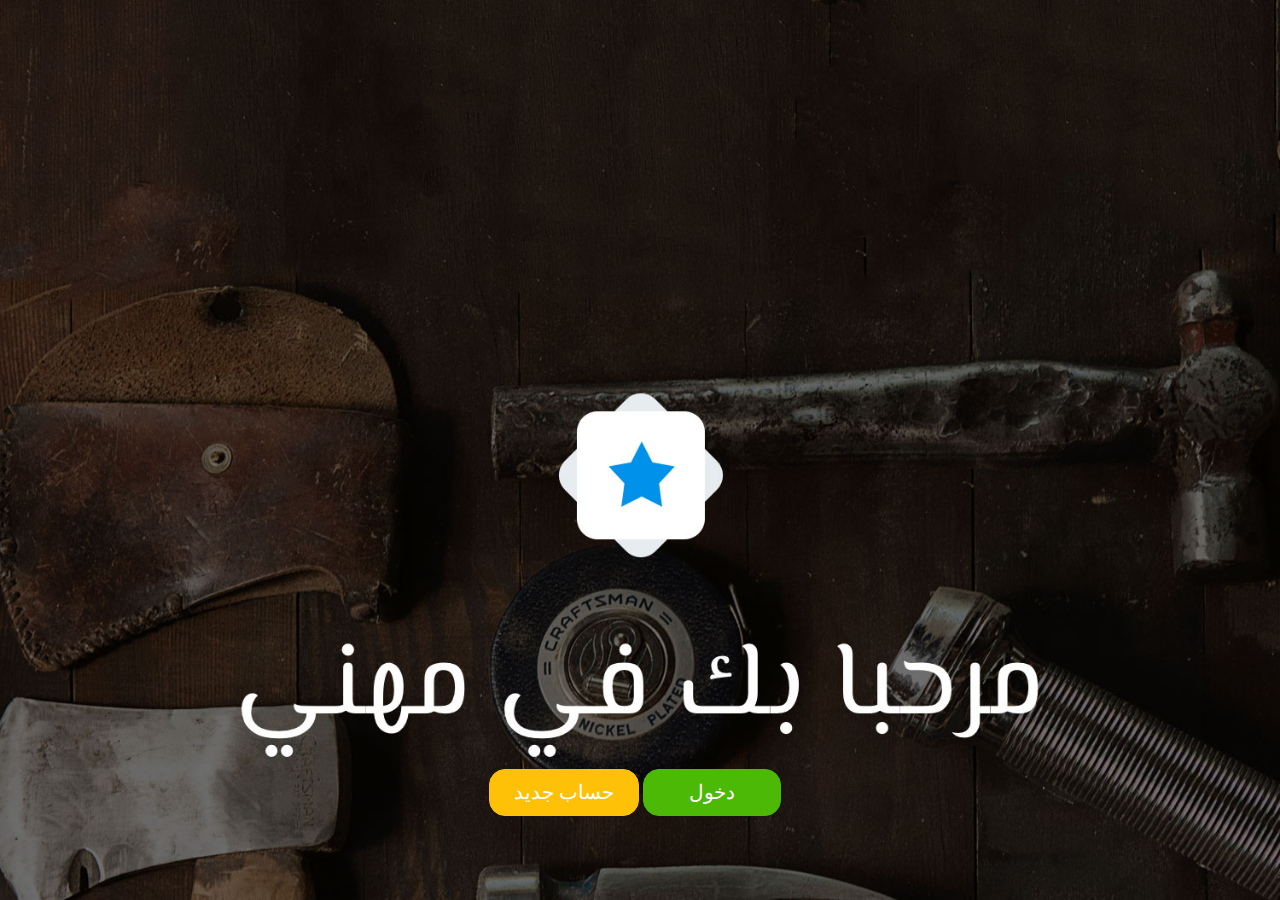
<file: index.html>
<!DOCTYPE html>
<html>
<head>
<meta name="viewport" content="width=device-width, initial-scale=1">
<meta charset="utf-8">

 <link rel="stylesheet" href="Assets/bootstrap/font-awesome-4.7.0/css/font-awesome.min.css">
	<title>Mehany</title>
	<link href="Assets/bootstrap/css/bootstrap.min.css" rel="stylesheet">
<link rel="stylesheet" type="text/css" href="Assets/style.css">
</head>
<body class="the-home">
<div class="buttons-container">
<a href="signup.html" class="custom-edits-for-button btn btn-info" role="button">حساب جديد</a>
<a href="login.html" class="custom-edits-for-button2 btn btn-info" role="button">دخول</a>

</div>


    <!-- jQuery (necessary for Bootstrap's JavaScript plugins) -->
    <script src="https://ajax.googleapis.com/ajax/libs/jquery/1.12.4/jquery.min.js"></script>
    <!-- Include all compiled plugins (below), or include individual files as needed -->
    <script src="Assets/bootstrap/js/bootstrap.min.js"></script>
</body>
</html>
</file>
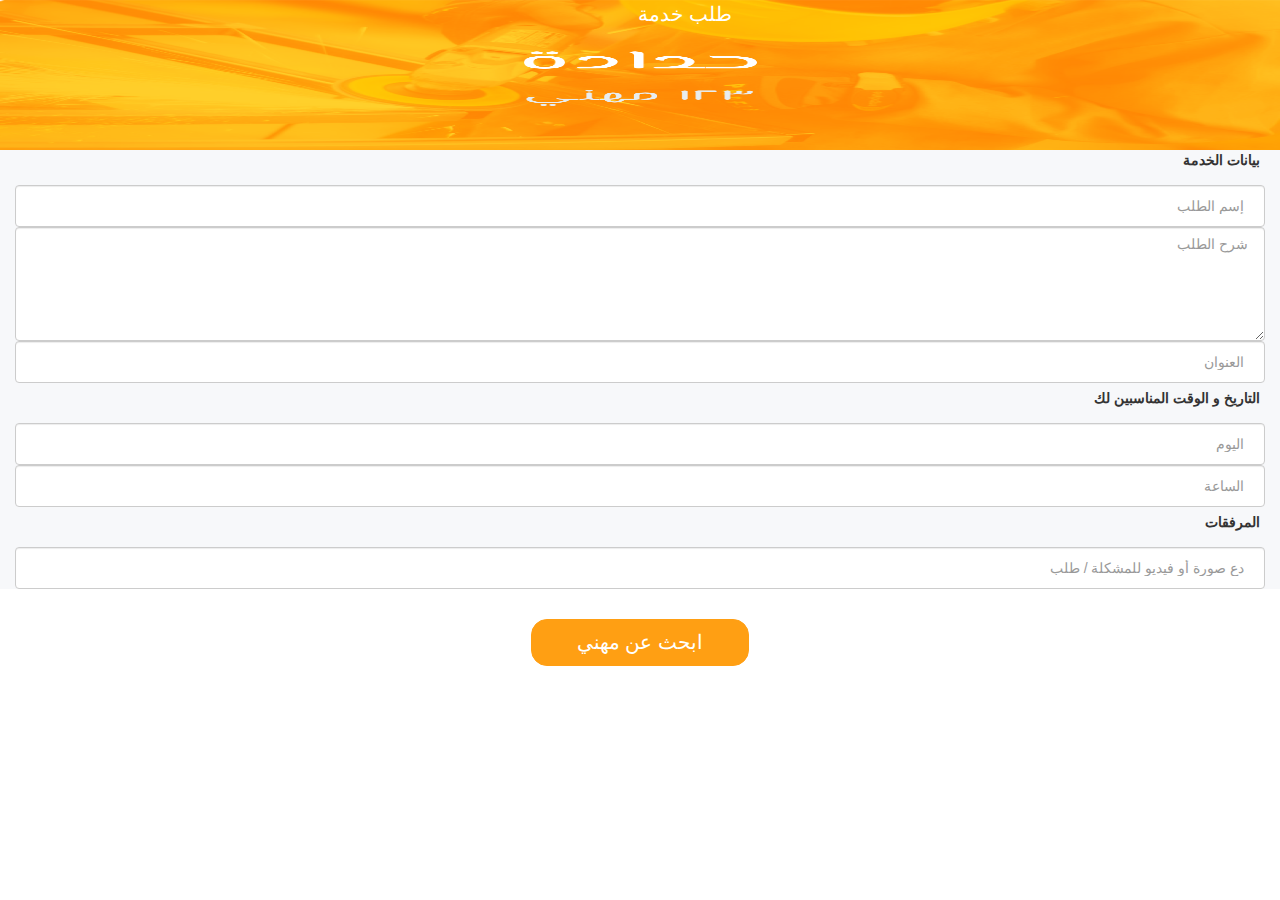
<file: hadad.html>
<!DOCTYPE html>
<html>
<head>
<meta name="viewport" content="width=device-width, initial-scale=1">
<meta charset="utf-8">

 <link rel="stylesheet" href="Assets/bootstrap/font-awesome-4.7.0/css/font-awesome.min.css">
	<title>Mehany</title>
	<link href="Assets/bootstrap/css/bootstrap.min.css" rel="stylesheet">
<link rel="stylesheet" type="text/css" href="Assets/style.css">
</head>
<body>
<div class="container-home">
	<div class="electricity">
	<div style="position: absolute;text-align: center;width: 100%; color: white; font-size: 20px;">
		<div class="row">
			<div class="col-xs-7">
			<p style="text-align: right;">طلب خدمة</p>
			</div>
		</div>
	</div>
		<a href=""><img width="100%" height="150em;" src="Assets/images/hadada.png"></a>
	</div>
</div>
<div class="forum2">
	<div class="row" style="background-color: #f7f8fa;">
		<div class="col-xs-12" style="margin-right: 0px;margin-left: 0px;">
			<div style="text-align: right;">
				<p style="padding: 5px; font-weight: 600;">بيانات الخدمة</p>
			</div>
		</div>
	</div>

	<div class="row" style="background-color: #f7f8fa;">
		<div class="col-xs-12" style="margin-right: 0px;margin-left: 0px;">
			<div style="text-align: right;">
	  <input style="text-align: right; padding: 20px;" type="text" class="form-control" id="usr" placeholder="&nbsp إسم الطلب">
			</div>
		</div>
	</div>

	<div class="row" style="background-color: #f7f8fa;">
		<div class="col-xs-12" style="margin-right: 0px;margin-left: 0px;">
			<div style="text-align: right;">
	<textarea style="text-align: right;" class="form-control" rows="5" id="comment" placeholder="شرح الطلب "></textarea>
			</div>
		</div>
	</div>
		<div class="row" style="background-color: #f7f8fa;">
		<div class="col-xs-12" style="margin-right: 0px;margin-left: 0px;">
			<div style="text-align: right;">
	  <input style="text-align: right; padding: 20px;" type="text" class="form-control" id="usr" placeholder="&nbspالعنوان">
			</div>
		</div>
	</div>
		<div class="row" style="background-color: #f7f8fa;">
		<div class="col-xs-12" style="margin-right: 0px;margin-left: 0px;">
			<div style="text-align: right;">
				<p style="padding: 5px; font-weight: 600;">التاريخ و الوقت المناسبين لك</p>
			</div>
		</div>
	</div>
	<div class="row" style="background-color: #f7f8fa;">
		<div class="col-xs-12" style="margin-right: 0px;margin-left: 0px;">
			<div style="text-align: right;">
	  <input style="text-align: right; padding: 20px;" type="text" class="form-control" id="usr" placeholder="&nbsp اليوم">
			</div>
		</div>
	</div>
		<div class="row" style="background-color: #f7f8fa;">
		<div class="col-xs-12" style="margin-right: 0px;margin-left: 0px;">
			<div style="text-align: right;">
	  <input style="text-align: right; padding: 20px;" type="text" class="form-control" id="usr" placeholder="&nbsp الساعة">
			</div>
		</div>
	</div>

			<div class="row" style="background-color: #f7f8fa;">
		<div class="col-xs-12" style="margin-right: 0px;margin-left: 0px;">
			<div style="text-align: right;">
				<p style="padding: 5px; font-weight: 600;">المرفقات</p>
			</div>
		</div>
	</div>

			<div class="row" style="background-color: #f7f8fa;">
		<div class="col-xs-12" style="margin-right: 0px;margin-left: 0px;">
			<div style="text-align: right;">
	  <input style="text-align: right; padding: 20px;" type="text" class="form-control" id="usr" placeholder="&nbsp دع صورة أو فيديو للمشكلة / طلب">
			</div>
		</div>
	</div>

	<div class="row">
		<div class="col-xs-12" style="text-align: center; margin-top: 30px; margin-bottom: 30px;">
			<a style="text-align: center; background-color: #ff9f13; border-color: #ff9f13;" href="rateservice.html" class="custom-edits-for-button2 btn btn-info" role="button">ابحث عن مهني</a>

		</div>
	</div>
</div>


    <!-- jQuery (necessary for Bootstrap's JavaScript plugins) -->
    <script src="https://ajax.googleapis.com/ajax/libs/jquery/1.12.4/jquery.min.js"></script>
    <!-- Include all compiled plugins (below), or include individual files as needed -->
    <script src="Assets/bootstrap/js/bootstrap.min.js"></script>
</body>
</html>
</file>
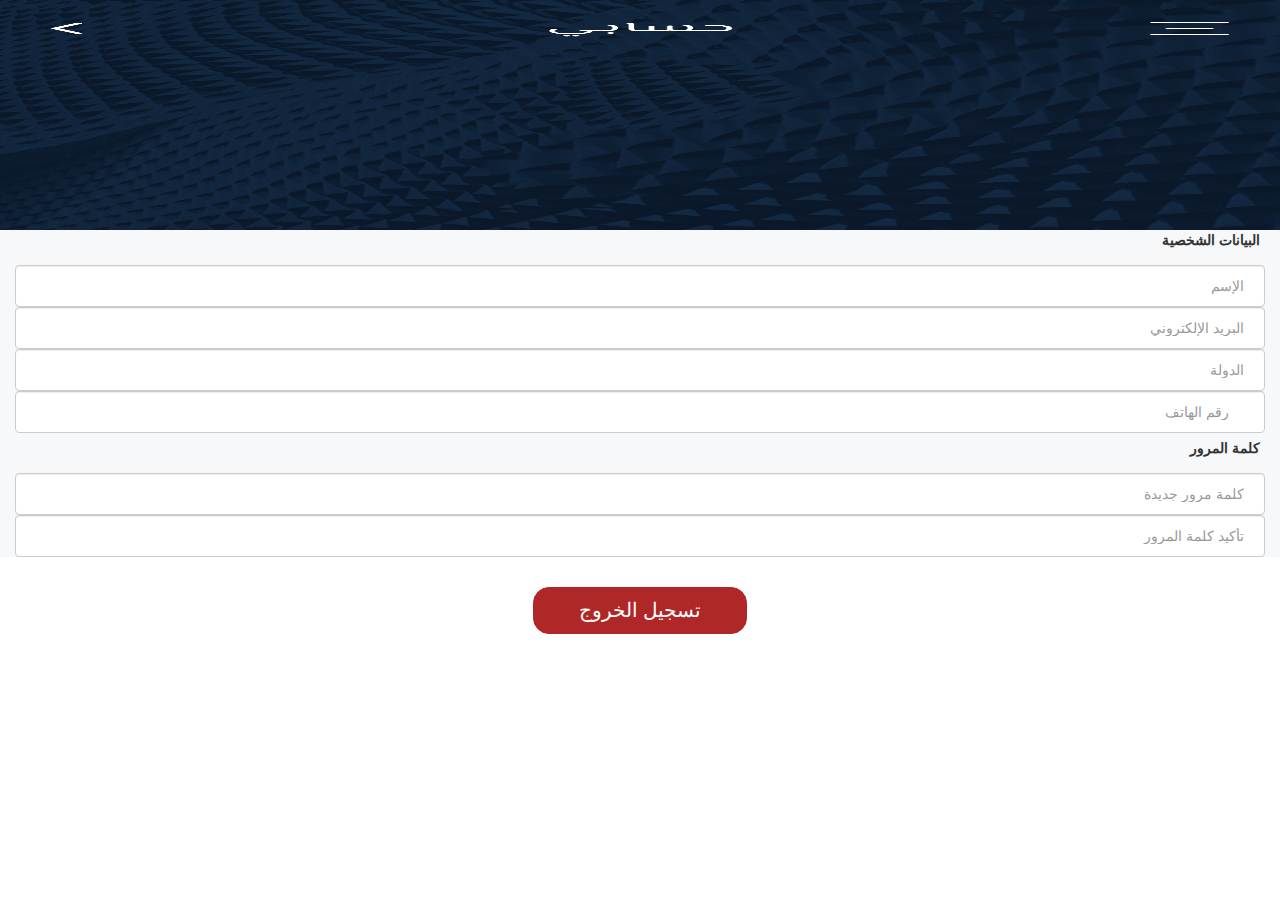
<file: hesaby.html>
<!DOCTYPE html>
<html>
<head>
<meta name="viewport" content="width=device-width, initial-scale=1">
<meta charset="utf-8">

 <link rel="stylesheet" href="Assets/bootstrap/font-awesome-4.7.0/css/font-awesome.min.css">
	<title>Mehany</title>
	<link href="Assets/bootstrap/css/bootstrap.min.css" rel="stylesheet">
<link rel="stylesheet" type="text/css" href="Assets/style.css">
</head>
<body>
<div class="container-home">
	<div class="electricity">
	<div style="position: absolute;text-align: center;width: 100%; color: white; font-size: 20px;">

	</div>
		<a href="home.html"><img width="100%" height="230em;" src="Assets/images/hesaby.png"></a>
	</div>
</div>

<div class="forum2">
	<div class="row" style="background-color: #f7f8fa;">
		<div class="col-xs-12" style="margin-right: 0px;margin-left: 0px;">
			<div style="text-align: right;">
				<p style="padding: 5px; font-weight: 600;">البيانات الشخصية</p>
			</div>
		</div>
	</div>

	<div class="row" style="background-color: #f7f8fa;">
		<div class="col-xs-12" style="margin-right: 0px;margin-left: 0px;">
			<div style="text-align: right;">
	  <input style="text-align: right; padding: 20px;" type="text" class="form-control" id="usr" placeholder="&nbsp الإسم">
			</div>
		</div>
	</div>

		<div class="row" style="background-color: #f7f8fa;">
		<div class="col-xs-12" style="margin-right: 0px;margin-left: 0px;">
			<div style="text-align: right;">
	  <input style="text-align: right; padding: 20px;" type="email" class="form-control" id="usr" placeholder="&nbspالبريد الإلكتروني">
			</div>
		</div>
	</div>
		<div class="row" style="background-color: #f7f8fa;">
		<div class="col-xs-12" style="margin-right: 0px;margin-left: 0px;">
			<div style="text-align: right;">
	  <input style="text-align: right; padding: 20px;" type="text" class="form-control" id="usr" placeholder="&nbsp الدولة">
			</div>
		</div>
	</div>
		<div class="row" style="background-color: #f7f8fa;">
		<div class="col-xs-12" style="margin-right: 0px;margin-left: 0px;">
			<div style="text-align: right;">
	  <input style="text-align: right; padding: 20px;" type="number" class="form-control" id="usr" placeholder="&nbsp رقم الهاتف">
			</div>
		</div>
	</div>



			<div class="row" style="background-color: #f7f8fa;">
		<div class="col-xs-12" style="margin-right: 0px;margin-left: 0px;">
			<div style="text-align: right;">
				<p style="padding: 5px; font-weight: 600;">كلمة المرور</p>
			</div>
		</div>
	</div>

	<div class="row" style="background-color: #f7f8fa;">
		<div class="col-xs-12" style="margin-right: 0px;margin-left: 0px;">
			<div style="text-align: right;">
	  <input style="text-align: right; padding: 20px;" type="password" class="form-control" id="usr" placeholder="&nbsp كلمة مرور جديدة">
			</div>
		</div>
	</div>
		<div class="row" style="background-color: #f7f8fa;">
		<div class="col-xs-12" style="margin-right: 0px;margin-left: 0px;">
			<div style="text-align: right;">
	  <input style="text-align: right; padding: 20px;" type="password" class="form-control" id="usr" placeholder="&nbsp تأكيد كلمة المرور">
			</div>
		</div>
	</div>

	<div class="row">
		<div class="col-xs-12" style="text-align: center; margin-top: 30px; margin-bottom: 30px;">
			<a style="text-align: center; background-color: #b02727; border-color: #b02727;" href="home.html" class="custom-edits-for-button2 btn btn-info" role="button">تسجيل الخروج</a>

		</div>
	</div>
</div>

    <!-- jQuery (necessary for Bootstrap's JavaScript plugins) -->
    <script src="https://ajax.googleapis.com/ajax/libs/jquery/1.12.4/jquery.min.js"></script>
    <!-- Include all compiled plugins (below), or include individual files as needed -->
    <script src="Assets/bootstrap/js/bootstrap.min.js"></script>
</body>
</html>
</file>
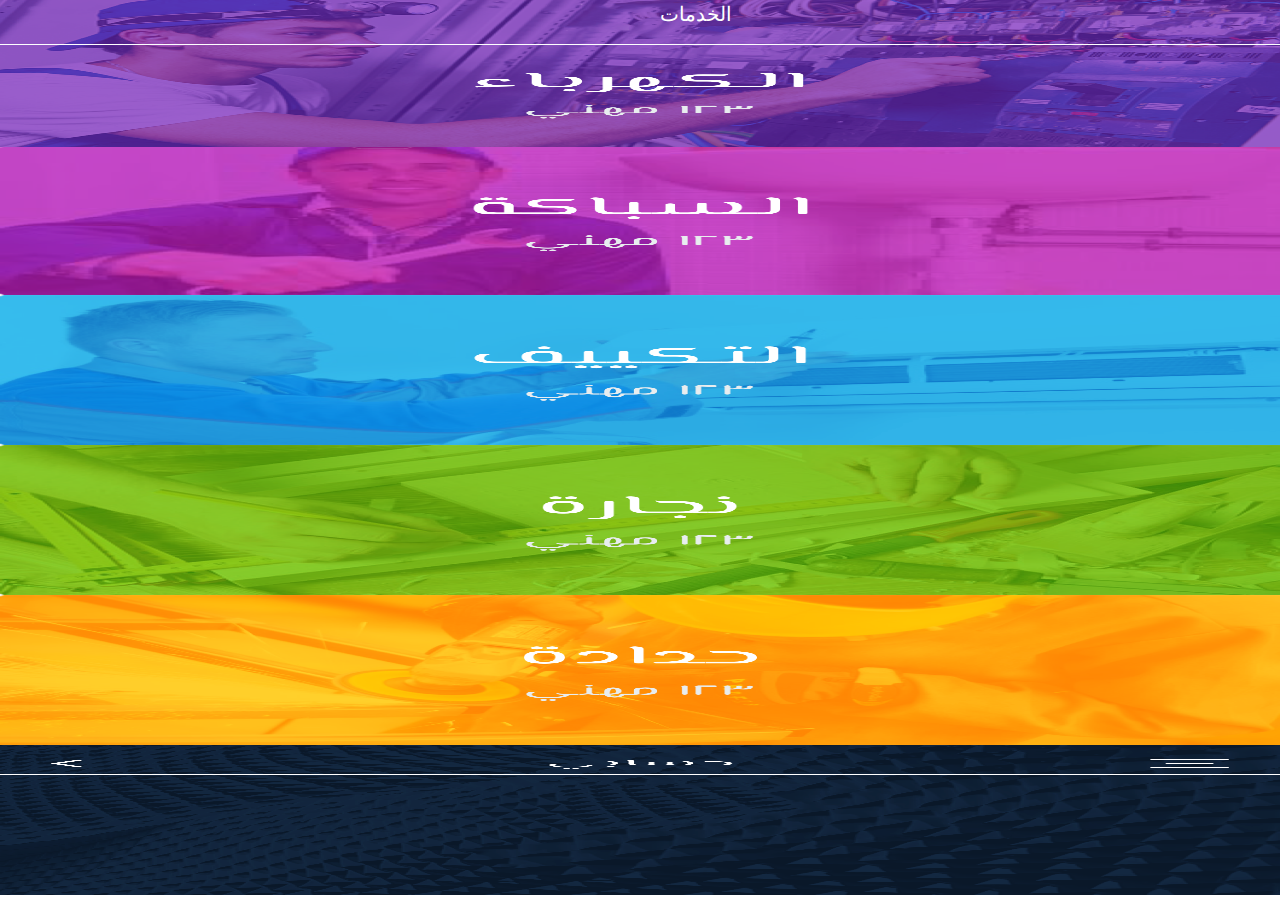
<file: home.html>
<!DOCTYPE html>
<html>
<head>
<meta name="viewport" content="width=device-width, initial-scale=1">
<meta charset="utf-8">

 <link rel="stylesheet" href="Assets/bootstrap/font-awesome-4.7.0/css/font-awesome.min.css">
	<title>Mehany | Home Page</title>
	<link href="Assets/bootstrap/css/bootstrap.min.css" rel="stylesheet">
<link rel="stylesheet" type="text/css" href="Assets/style.css">
</head>
<body>
<div class="container-home">
	<div class="electricity">
	<div style="position: absolute;text-align: center;width: 100%; color: white; font-size: 20px;">
		<div class="row">
			<div class="col-xs-7">
			<p style="text-align: right;">الخدمات</p>
			</div>
		</div>
	</div>
		<a href="kahraba.html"><img width="100%" height="150em;" src="Assets/images/kahraba.png"></a>
	</div>
	<div class="sebaka">
		<a href="sebaka.html"><img width="100%" height="150em;" src="Assets/images/sebaka.png"></a>
	</div>
	<div class="takef">
		<a href="takeef.html"><img width="100%" height="150em;" src="Assets/images/takeef.png"></a>
	</div>
	<div class="negara">
		<a href="negara.html"><img width="100%" height="150em;" src="Assets/images/negara.png"></a>
	</div>
	<div class="hadad">
		<a href="hadad.html"><img width="100%" height="150em;" src="Assets/images/hadada.png"></a>
	</div>
	<div class="home">
		<a href="hesaby.html"><img width="100%" height="150em;" src="Assets/images/hesaby.png"></a>
	</div>






</div>



    <!-- jQuery (necessary for Bootstrap's JavaScript plugins) -->
    <script src="https://ajax.googleapis.com/ajax/libs/jquery/1.12.4/jquery.min.js"></script>
    <!-- Include all compiled plugins (below), or include individual files as needed -->
    <script src="Assets/bootstrap/js/bootstrap.min.js"></script>
</body>
</html>
</file>
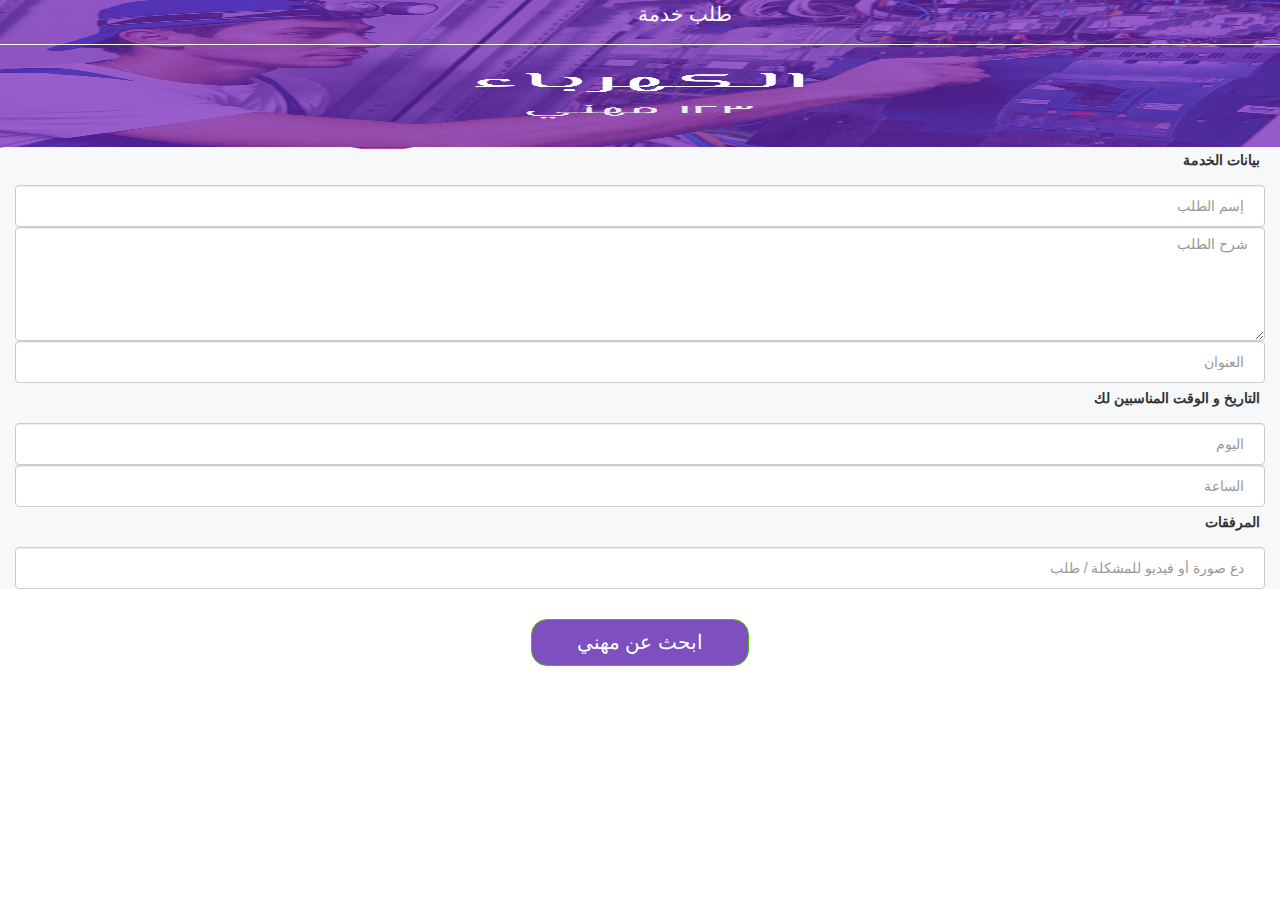
<file: kahraba.html>
<!DOCTYPE html>
<html>
<head>
<meta name="viewport" content="width=device-width, initial-scale=1">
<meta charset="utf-8">

 <link rel="stylesheet" href="Assets/bootstrap/font-awesome-4.7.0/css/font-awesome.min.css">
	<title>Mehany</title>
	<link href="Assets/bootstrap/css/bootstrap.min.css" rel="stylesheet">
<link rel="stylesheet" type="text/css" href="Assets/style.css">
</head>
<body>
<div class="container-home">
	<div class="electricity">
	<div style="position: absolute;text-align: center;width: 100%; color: white; font-size: 20px;">
		<div class="row">
			<div class="col-xs-7">
			<p style="text-align: right;">طلب خدمة</p>
			</div>
		</div>
	</div>
		<a href=""><img width="100%" height="150em;" src="Assets/images/kahraba.png"></a>
	</div>
</div>

<div class="forum2">
	<div class="row" style="background-color: #f7f8fa;">
		<div class="col-xs-12" style="margin-right: 0px;margin-left: 0px;">
			<div style="text-align: right;">
				<p style="padding: 5px; font-weight: 600;">بيانات الخدمة</p>
			</div>
		</div>
	</div>

	<div class="row" style="background-color: #f7f8fa;">
		<div class="col-xs-12" style="margin-right: 0px;margin-left: 0px;">
			<div style="text-align: right;">
	  <input style="text-align: right; padding: 20px;" type="text" class="form-control" id="usr" placeholder="&nbsp إسم الطلب">
			</div>
		</div>
	</div>

	<div class="row" style="background-color: #f7f8fa;">
		<div class="col-xs-12" style="margin-right: 0px;margin-left: 0px;">
			<div style="text-align: right;">
	<textarea style="text-align: right;" class="form-control" rows="5" id="comment" placeholder="شرح الطلب "></textarea>
			</div>
		</div>
	</div>
		<div class="row" style="background-color: #f7f8fa;">
		<div class="col-xs-12" style="margin-right: 0px;margin-left: 0px;">
			<div style="text-align: right;">
	  <input style="text-align: right; padding: 20px;" type="text" class="form-control" id="usr" placeholder="&nbspالعنوان">
			</div>
		</div>
	</div>
		<div class="row" style="background-color: #f7f8fa;">
		<div class="col-xs-12" style="margin-right: 0px;margin-left: 0px;">
			<div style="text-align: right;">
				<p style="padding: 5px; font-weight: 600;">التاريخ و الوقت المناسبين لك</p>
			</div>
		</div>
	</div>
	<div class="row" style="background-color: #f7f8fa;">
		<div class="col-xs-12" style="margin-right: 0px;margin-left: 0px;">
			<div style="text-align: right;">
	  <input style="text-align: right; padding: 20px;" type="text" class="form-control" id="usr" placeholder="&nbsp اليوم">
			</div>
		</div>
	</div>
		<div class="row" style="background-color: #f7f8fa;">
		<div class="col-xs-12" style="margin-right: 0px;margin-left: 0px;">
			<div style="text-align: right;">
	  <input style="text-align: right; padding: 20px;" type="text" class="form-control" id="usr" placeholder="&nbsp الساعة">
			</div>
		</div>
	</div>

			<div class="row" style="background-color: #f7f8fa;">
		<div class="col-xs-12" style="margin-right: 0px;margin-left: 0px;">
			<div style="text-align: right;">
				<p style="padding: 5px; font-weight: 600;">المرفقات</p>
			</div>
		</div>
	</div>

			<div class="row" style="background-color: #f7f8fa;">
		<div class="col-xs-12" style="margin-right: 0px;margin-left: 0px;">
			<div style="text-align: right;">
	  <input style="text-align: right; padding: 20px;" type="text" class="form-control" id="usr" placeholder="&nbsp دع صورة أو فيديو للمشكلة / طلب">
			</div>
		</div>
	</div>

	<div class="row">
		<div class="col-xs-12" style="text-align: center; margin-top: 30px; margin-bottom: 30px;">
			<a style="text-align: center; background-color: #7e4fbf;" href="rateservice.html" class="custom-edits-for-button2 btn btn-info" role="button">ابحث عن مهني</a>

		</div>
	</div>
</div>



    <!-- jQuery (necessary for Bootstrap's JavaScript plugins) -->
    <script src="https://ajax.googleapis.com/ajax/libs/jquery/1.12.4/jquery.min.js"></script>
    <!-- Include all compiled plugins (below), or include individual files as needed -->
    <script src="Assets/bootstrap/js/bootstrap.min.js"></script>
</body>
</html>
</file>
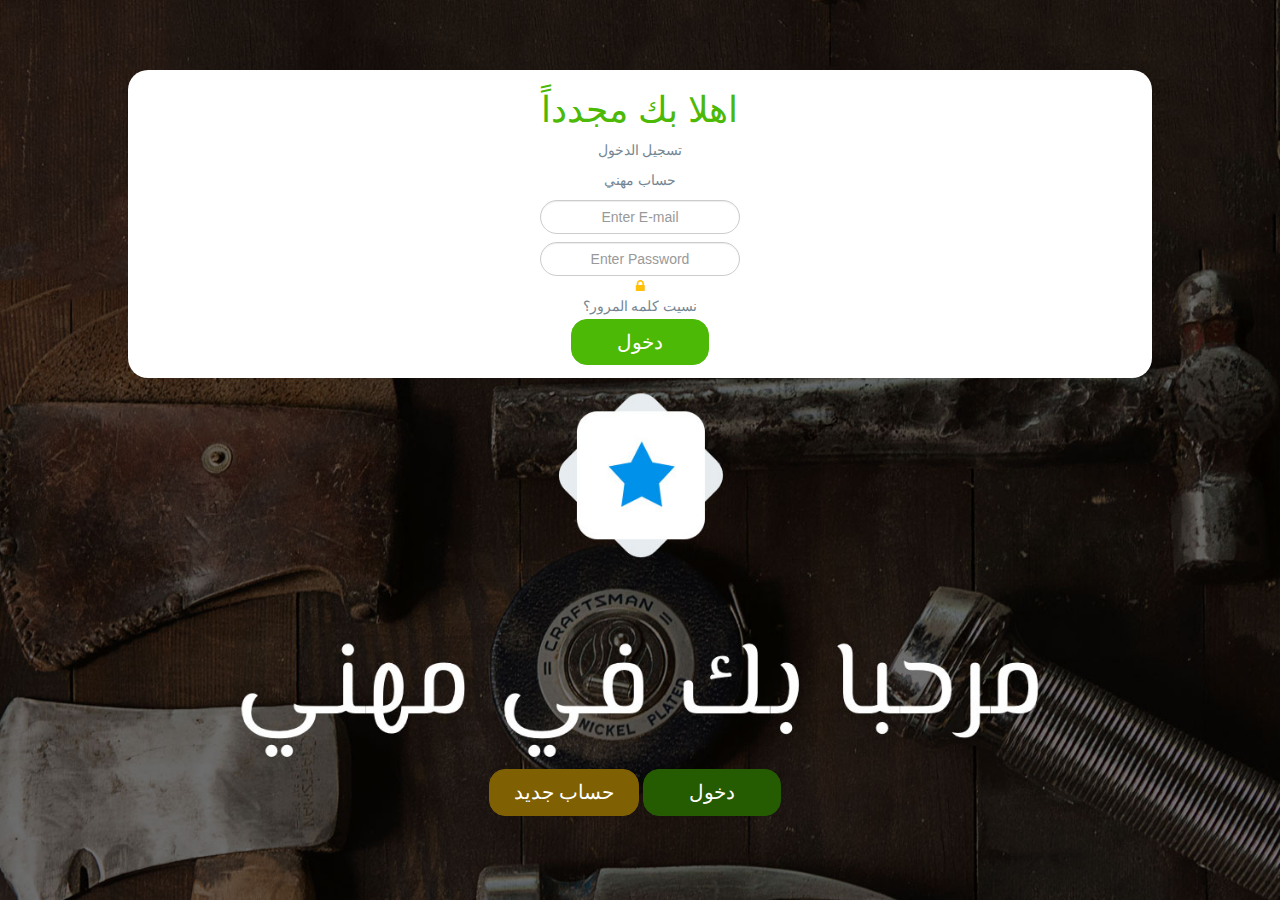
<file: login.html>
<!DOCTYPE html>
<html>
<head>
<meta name="viewport" content="width=device-width, initial-scale=1">
<meta charset="utf-8">

 <link rel="stylesheet" href="Assets/bootstrap/font-awesome-4.7.0/css/font-awesome.min.css">
	<title>Mehany | Login</title>
	<link href="Assets/bootstrap/css/bootstrap.min.css" rel="stylesheet">
	<link rel="stylesheet" type="text/css" href="Assets/bootstrap/bootstrap-toggle-master/css/bootstrap2-toggle.css">
<link rel="stylesheet" type="text/css" href="Assets/style.css">
</head>
<body class="the-home">
<div class="buttons-container">
<a style="background-color: #7f6003; border-color:#7f6003; " href="signup.html" class="custom-edits-for-button btn btn-info" role="button">حساب جديد</a>
<a style="background-color: #255c02; border-color:#255c02;" href="home.html" class="custom-edits-for-button2 btn btn-info" role="button">دخول</a>

</div>
<div class="login-popup">
	<div class="row">
		<div class="col-xs-12">
			<h1 class="text-in-popup">اهلا بك مجدداً</h1>
		</div>
	</div>
	<div class="row">
		<div class="col-xs-12">
			<p class="paragraph-under-popup">تسجيل الدخول</p>
		</div>
	</div>
	<div class="row">
		<div class="col-xs-12">
			<p class="paragraph-under-popup">حساب مهني</p>
		</div>
	</div>
		<div class="row" style="text-align: center;">
		<div class="col-xs-12" style="text-align: center;">
		<div style="text-align: center; margin: 0 auto; width: 200px;">
			<input style="border-radius: 20px; text-align: center;" type="text" class="form-control" placeholder="Enter E-mail">
			</div>
		</div>
	</div>
	<div class="row" style="text-align: center; margin-top: 8px;">
		<div class="col-xs-12" style="text-align: center;">
		<div style="text-align: center; margin: 0 auto; width: 200px;">
			<input style="border-radius: 20px; text-align: center;" type="password" class="form-control" placeholder="Enter Password">
			</div>
		</div>
	</div>
	<div class="row">
		<div class="col-xs-12">
				<i style="color:#ffc107;" class="fa fa-lock" aria-hidden="true"></i>

		</div>
	</div>
	<div class="row">
		<div class="col-xs-12">
		<a style="color: #758692; " href="#">نسيت كلمه المرور؟</a>
		</div>
	</div>
	<div class="row">
		<div class="col-xs-12">
			<a style="margin-top: 3px;" href="home.html" class="custom-edits-for-button2 btn btn-info" role="button">دخول</a>

		</div>
	</div>
</div>

    <!-- jQuery (necessary for Bootstrap's JavaScript plugins) -->
    <script src="https://ajax.googleapis.com/ajax/libs/jquery/1.12.4/jquery.min.js"></script>
    <!-- Include all compiled plugins (below), or include individual files as needed -->
    <script src="Assets/bootstrap/js/bootstrap.min.js"></script>
</body>
</html>
</file>
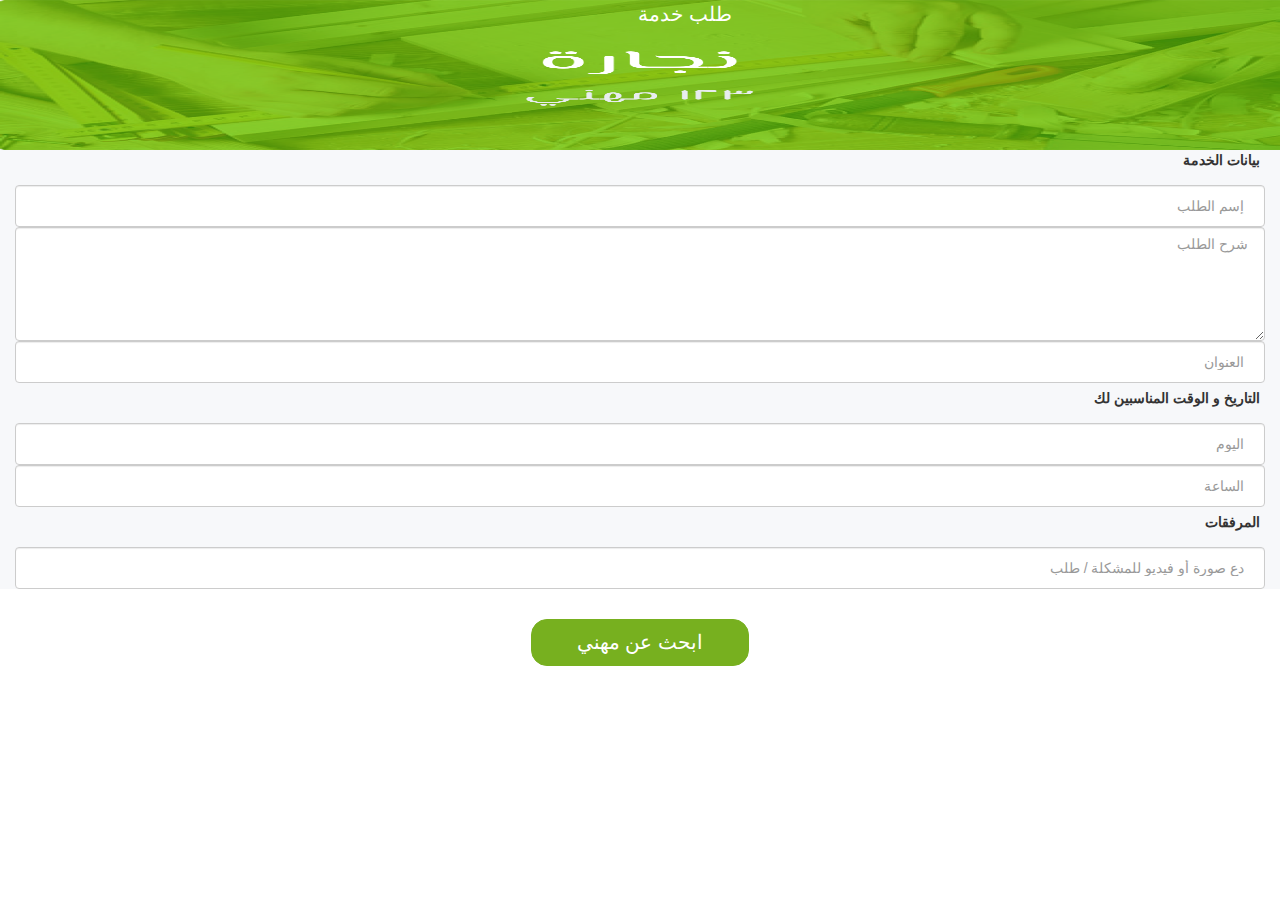
<file: negara.html>
<!DOCTYPE html>
<html>
<head>
<meta name="viewport" content="width=device-width, initial-scale=1">
<meta charset="utf-8">

 <link rel="stylesheet" href="Assets/bootstrap/font-awesome-4.7.0/css/font-awesome.min.css">
	<title>Mehany</title>
	<link href="Assets/bootstrap/css/bootstrap.min.css" rel="stylesheet">
<link rel="stylesheet" type="text/css" href="Assets/style.css">
</head>
<body>
<div class="container-home">
	<div class="electricity">
	<div style="position: absolute;text-align: center;width: 100%; color: white; font-size: 20px;">
		<div class="row">
			<div class="col-xs-7">
			<p style="text-align: right;">طلب خدمة</p>
			</div>
		</div>
	</div>
		<a href=""><img width="100%" height="150em;" src="Assets/images/negara.png"></a>
	</div>
</div>

<div class="forum2">
	<div class="row" style="background-color: #f7f8fa;">
		<div class="col-xs-12" style="margin-right: 0px;margin-left: 0px;">
			<div style="text-align: right;">
				<p style="padding: 5px; font-weight: 600;">بيانات الخدمة</p>
			</div>
		</div>
	</div>

	<div class="row" style="background-color: #f7f8fa;">
		<div class="col-xs-12" style="margin-right: 0px;margin-left: 0px;">
			<div style="text-align: right;">
	  <input style="text-align: right; padding: 20px;" type="text" class="form-control" id="usr" placeholder="&nbsp إسم الطلب">
			</div>
		</div>
	</div>

	<div class="row" style="background-color: #f7f8fa;">
		<div class="col-xs-12" style="margin-right: 0px;margin-left: 0px;">
			<div style="text-align: right;">
	<textarea style="text-align: right;" class="form-control" rows="5" id="comment" placeholder="شرح الطلب "></textarea>
			</div>
		</div>
	</div>
		<div class="row" style="background-color: #f7f8fa;">
		<div class="col-xs-12" style="margin-right: 0px;margin-left: 0px;">
			<div style="text-align: right;">
	  <input style="text-align: right; padding: 20px;" type="text" class="form-control" id="usr" placeholder="&nbspالعنوان">
			</div>
		</div>
	</div>
		<div class="row" style="background-color: #f7f8fa;">
		<div class="col-xs-12" style="margin-right: 0px;margin-left: 0px;">
			<div style="text-align: right;">
				<p style="padding: 5px; font-weight: 600;">التاريخ و الوقت المناسبين لك</p>
			</div>
		</div>
	</div>
	<div class="row" style="background-color: #f7f8fa;">
		<div class="col-xs-12" style="margin-right: 0px;margin-left: 0px;">
			<div style="text-align: right;">
	  <input style="text-align: right; padding: 20px;" type="text" class="form-control" id="usr" placeholder="&nbsp اليوم">
			</div>
		</div>
	</div>
		<div class="row" style="background-color: #f7f8fa;">
		<div class="col-xs-12" style="margin-right: 0px;margin-left: 0px;">
			<div style="text-align: right;">
	  <input style="text-align: right; padding: 20px;" type="text" class="form-control" id="usr" placeholder="&nbsp الساعة">
			</div>
		</div>
	</div>

			<div class="row" style="background-color: #f7f8fa;">
		<div class="col-xs-12" style="margin-right: 0px;margin-left: 0px;">
			<div style="text-align: right;">
				<p style="padding: 5px; font-weight: 600;">المرفقات</p>
			</div>
		</div>
	</div>

			<div class="row" style="background-color: #f7f8fa;">
		<div class="col-xs-12" style="margin-right: 0px;margin-left: 0px;">
			<div style="text-align: right;">
	  <input style="text-align: right; padding: 20px;" type="text" class="form-control" id="usr" placeholder="&nbsp دع صورة أو فيديو للمشكلة / طلب">
			</div>
		</div>
	</div>

	<div class="row">
		<div class="col-xs-12" style="text-align: center; margin-top: 30px; margin-bottom: 30px;">
			<a style="text-align: center; background-color: #77b01f; border-color: #77b01f;" href="rateservice.html" class="custom-edits-for-button2 btn btn-info" role="button">ابحث عن مهني</a>

		</div>
	</div>
</div>


    <!-- jQuery (necessary for Bootstrap's JavaScript plugins) -->
    <script src="https://ajax.googleapis.com/ajax/libs/jquery/1.12.4/jquery.min.js"></script>
    <!-- Include all compiled plugins (below), or include individual files as needed -->
    <script src="Assets/bootstrap/js/bootstrap.min.js"></script>
</body>
</html>
</file>
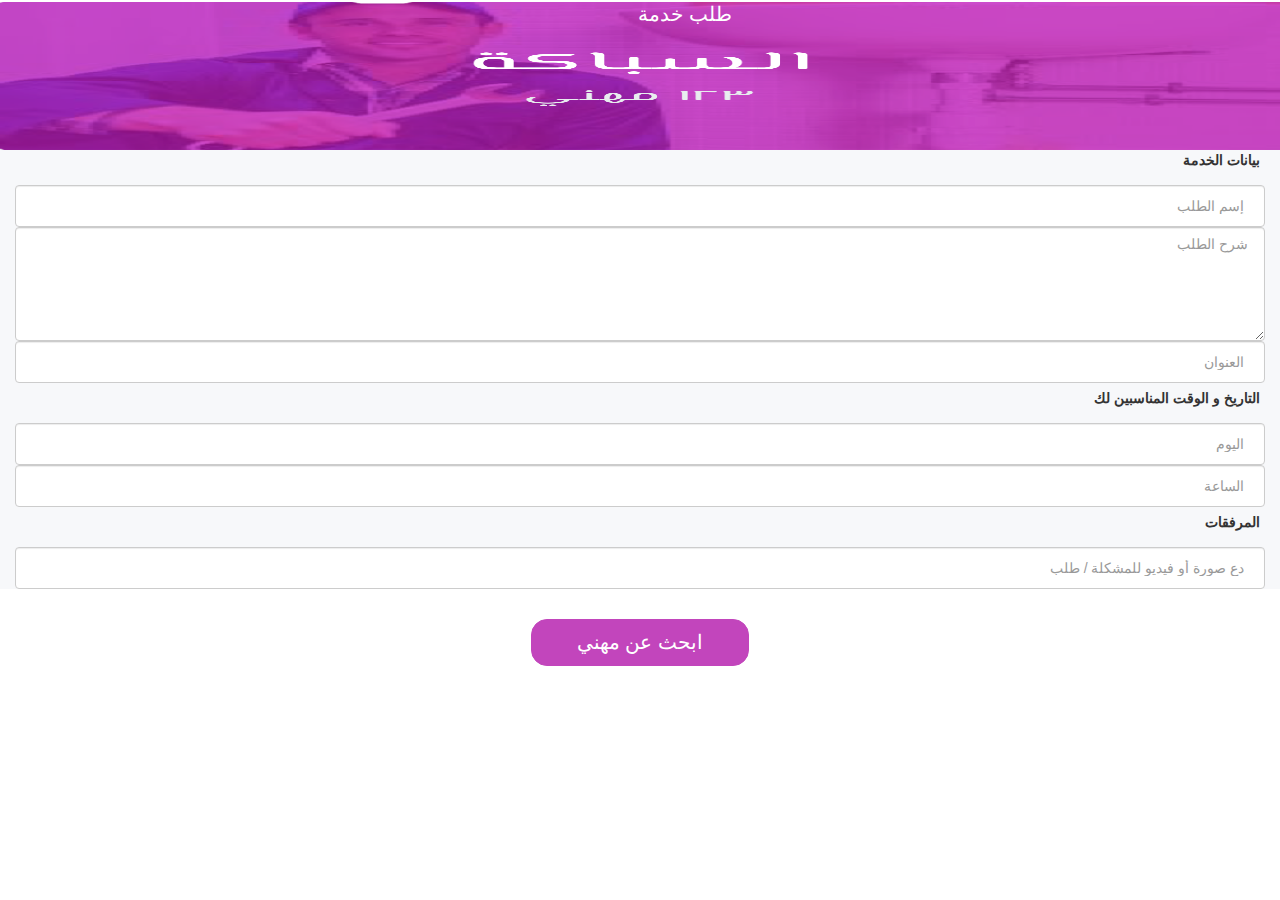
<file: sebaka.html>
<!DOCTYPE html>
<html>
<head>
<meta name="viewport" content="width=device-width, initial-scale=1">
<meta charset="utf-8">

 <link rel="stylesheet" href="Assets/bootstrap/font-awesome-4.7.0/css/font-awesome.min.css">
	<title>Mehany</title>
	<link href="Assets/bootstrap/css/bootstrap.min.css" rel="stylesheet">
<link rel="stylesheet" type="text/css" href="Assets/style.css">
</head>
<body>
<div class="container-home">
	<div class="electricity">
	<div style="position: absolute;text-align: center;width: 100%; color: white; font-size: 20px;">
		<div class="row">
			<div class="col-xs-7">
			<p style="text-align: right;">طلب خدمة</p>
			</div>
		</div>
	</div>
		<a href=""><img width="100%" height="150em;" src="Assets/images/sebaka.png"></a>
	</div>
</div>

<div class="forum2">
	<div class="row" style="background-color: #f7f8fa;">
		<div class="col-xs-12" style="margin-right: 0px;margin-left: 0px;">
			<div style="text-align: right;">
				<p style="padding: 5px; font-weight: 600;">بيانات الخدمة</p>
			</div>
		</div>
	</div>

	<div class="row" style="background-color: #f7f8fa;">
		<div class="col-xs-12" style="margin-right: 0px;margin-left: 0px;">
			<div style="text-align: right;">
	  <input style="text-align: right; padding: 20px;" type="text" class="form-control" id="usr" placeholder="&nbsp إسم الطلب">
			</div>
		</div>
	</div>

	<div class="row" style="background-color: #f7f8fa;">
		<div class="col-xs-12" style="margin-right: 0px;margin-left: 0px;">
			<div style="text-align: right;">
	<textarea style="text-align: right;" class="form-control" rows="5" id="comment" placeholder="شرح الطلب "></textarea>
			</div>
		</div>
	</div>
		<div class="row" style="background-color: #f7f8fa;">
		<div class="col-xs-12" style="margin-right: 0px;margin-left: 0px;">
			<div style="text-align: right;">
	  <input style="text-align: right; padding: 20px;" type="text" class="form-control" id="usr" placeholder="&nbspالعنوان">
			</div>
		</div>
	</div>
		<div class="row" style="background-color: #f7f8fa;">
		<div class="col-xs-12" style="margin-right: 0px;margin-left: 0px;">
			<div style="text-align: right;">
				<p style="padding: 5px; font-weight: 600;">التاريخ و الوقت المناسبين لك</p>
			</div>
		</div>
	</div>
	<div class="row" style="background-color: #f7f8fa;">
		<div class="col-xs-12" style="margin-right: 0px;margin-left: 0px;">
			<div style="text-align: right;">
	  <input style="text-align: right; padding: 20px;" type="text" class="form-control" id="usr" placeholder="&nbsp اليوم">
			</div>
		</div>
	</div>
		<div class="row" style="background-color: #f7f8fa;">
		<div class="col-xs-12" style="margin-right: 0px;margin-left: 0px;">
			<div style="text-align: right;">
	  <input style="text-align: right; padding: 20px;" type="text" class="form-control" id="usr" placeholder="&nbsp الساعة">
			</div>
		</div>
	</div>

			<div class="row" style="background-color: #f7f8fa;">
		<div class="col-xs-12" style="margin-right: 0px;margin-left: 0px;">
			<div style="text-align: right;">
				<p style="padding: 5px; font-weight: 600;">المرفقات</p>
			</div>
		</div>
	</div>

			<div class="row" style="background-color: #f7f8fa;">
		<div class="col-xs-12" style="margin-right: 0px;margin-left: 0px;">
			<div style="text-align: right;">
	  <input style="text-align: right; padding: 20px;" type="text" class="form-control" id="usr" placeholder="&nbsp دع صورة أو فيديو للمشكلة / طلب">
			</div>
		</div>
	</div>

	<div class="row">
		<div class="col-xs-12" style="text-align: center; margin-top: 30px; margin-bottom: 30px;">
			<a style="text-align: center; background-color: #c245bc; border-color: #c245bc;" href="rateservice.html" class="custom-edits-for-button2 btn btn-info" role="button">ابحث عن مهني</a>

		</div>
	</div>
</div>

    <!-- jQuery (necessary for Bootstrap's JavaScript plugins) -->
    <script src="https://ajax.googleapis.com/ajax/libs/jquery/1.12.4/jquery.min.js"></script>
    <!-- Include all compiled plugins (below), or include individual files as needed -->
    <script src="Assets/bootstrap/js/bootstrap.min.js"></script>
</body>
</html>
</file>
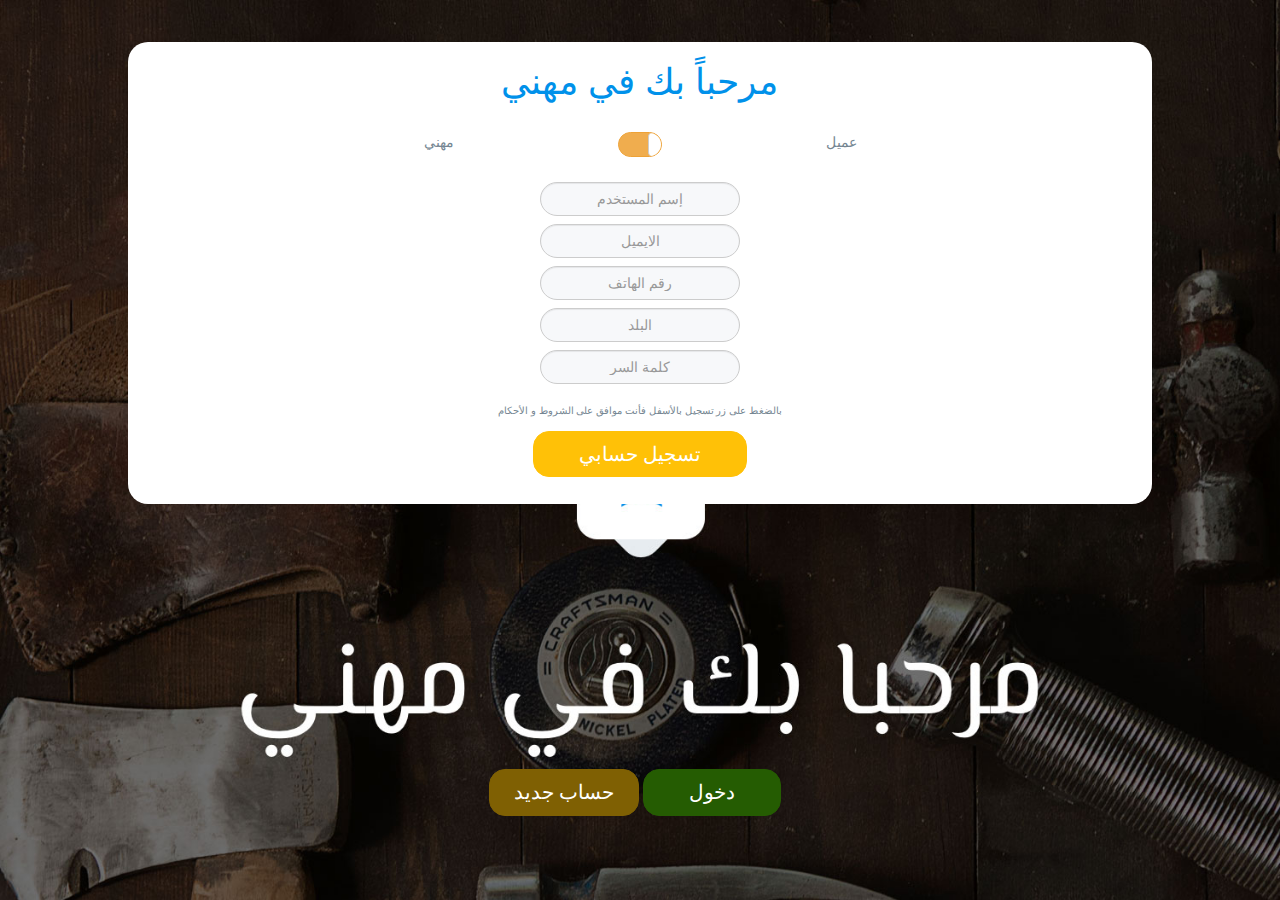
<file: signup.html>
<!DOCTYPE html>
<html>
<head>
<meta name="viewport" content="width=device-width, initial-scale=1">
<meta charset="utf-8">

 <link rel="stylesheet" href="Assets/bootstrap/font-awesome-4.7.0/css/font-awesome.min.css">
	<title>Mehany | Login</title>
	<script type="text/javascript" src="Assets/jquery-3.2.1.min.js"></script>
	<link href="Assets/bootstrap/css/bootstrap.min.css" rel="stylesheet">
	<script type="text/javascript" src="Assets/bootstrap/js/bootstrap.min.js"></script>

		<link rel="stylesheet" type="text/css" href="Assets/bootstrap/bootstrap-toggle-master/css/bootstrap2-toggle.min.css">
<script src="Assets/bootstrap/bootstrap-toggle-master/js/bootstrap2-toggle.min.js"></script>


<link rel="stylesheet" type="text/css" href="Assets/style.css">
</head>
<body class="the-home">
<div class="buttons-container">
<a style="background-color: #7f6003; border-color:#7f6003; " href="#" class="custom-edits-for-button btn btn-info" role="button">حساب جديد</a>
<a style="background-color: #255c02; border-color:#255c02;" href="login.html" class="custom-edits-for-button2 btn btn-info" role="button">دخول</a>

</div>
<div class="login-popup2">
	<div class="row">
		<div class="col-xs-12">
			<h1 class="text-in-popup2">مرحباً بك في مهني</h1>
		</div>
	</div>
	<div class="row" style="margin-top: 20px;">
		<div class="col-xs-4">
			<p style="text-align: right;" class="paragraph-under-popup">مهني</p>
		</div>
		<div class="col-xs-4">
<input  type="checkbox" checked data-toggle="toggle" data-onstyle="warning" data-offstyle="info">		</div>
		<div class="col-xs-4">
			<p style="text-align: left;" class="paragraph-under-popup">عميل</p>
		</div>
	</div>
	
		<div class="row" style="text-align: center; margin-top: 20px;">
		<div class="col-xs-12" style="text-align: center;">
		<div style="text-align: center; margin: 0 auto; width: 200px;">
			<input style="border-radius: 20px; text-align: center; background-color: #f7f8fa;" type="text" class="form-control" placeholder="إسم المستخدم">
			</div>
		</div>
	</div>
	<div class="row" style="text-align: center; margin-top: 8px;">
		<div class="col-xs-12" style="text-align: center;">
		<div style="text-align: center; margin: 0 auto; width: 200px;">
			<input style="border-radius: 20px; text-align: center; background-color: #f7f8fa;" type="text" class="form-control" placeholder="الايميل">
			</div>
		</div>
	</div>

	<div class="row" style="text-align: center; margin-top: 8px;">
		<div class="col-xs-12" style="text-align: center;">
		<div style="text-align: center; margin: 0 auto; width: 200px;">
			<input style="border-radius: 20px; text-align: center; background-color: #f7f8fa;" type="password" class="form-control" placeholder="رقم الهاتف">
			</div>
		</div>
	</div>
		<div class="row" style="text-align: center; margin-top: 8px;">
		<div class="col-xs-12" style="text-align: center;">
		<div style="text-align: center; margin: 0 auto; width: 200px;">
			<input style="border-radius: 20px; text-align: center; background-color: #f7f8fa;" type="text" class="form-control" placeholder="البلد">
			</div>
		</div>
	</div>
			<div class="row" style="text-align: center; margin-top: 8px;">
		<div class="col-xs-12" style="text-align: center;">
		<div style="text-align: center; margin: 0 auto; width: 200px;">
			<input style="border-radius: 20px; text-align: center; background-color: #f7f8fa;" type="password" class="form-control" placeholder="كلمة السر">
			</div>
		</div>
	</div>

	<div class="row" style="margin-top: 20px;">
		<div class="col-xs-12" style="text-align: center;">
			<p style="text-align: center; color: #758692; font-size: 10px;">بالضغط على زر تسجيل بالأسفل فأنت موافق على الشروط و الأحكام </p>
		</div>
	</div>
	<div class="row">
		<div class="col-xs-12">
			<a style="margin-top: 3px; background-color:#ffc107; border-color: #ffc107; " href="home.html" class="custom-edits-for-button2 btn btn-info" role="button">تسجيل حسابي</a>

		</div>
	</div>
</div>

    <!-- jQuery (necessary for Bootstrap's JavaScript plugins) -->
    <script src="https://ajax.googleapis.com/ajax/libs/jquery/1.12.4/jquery.min.js"></script>
    <!-- Include all compiled plugins (below), or include individual files as needed -->
    <script src="Assets/bootstrap/js/bootstrap.min.js"></script>
</body>
</html>
</file>
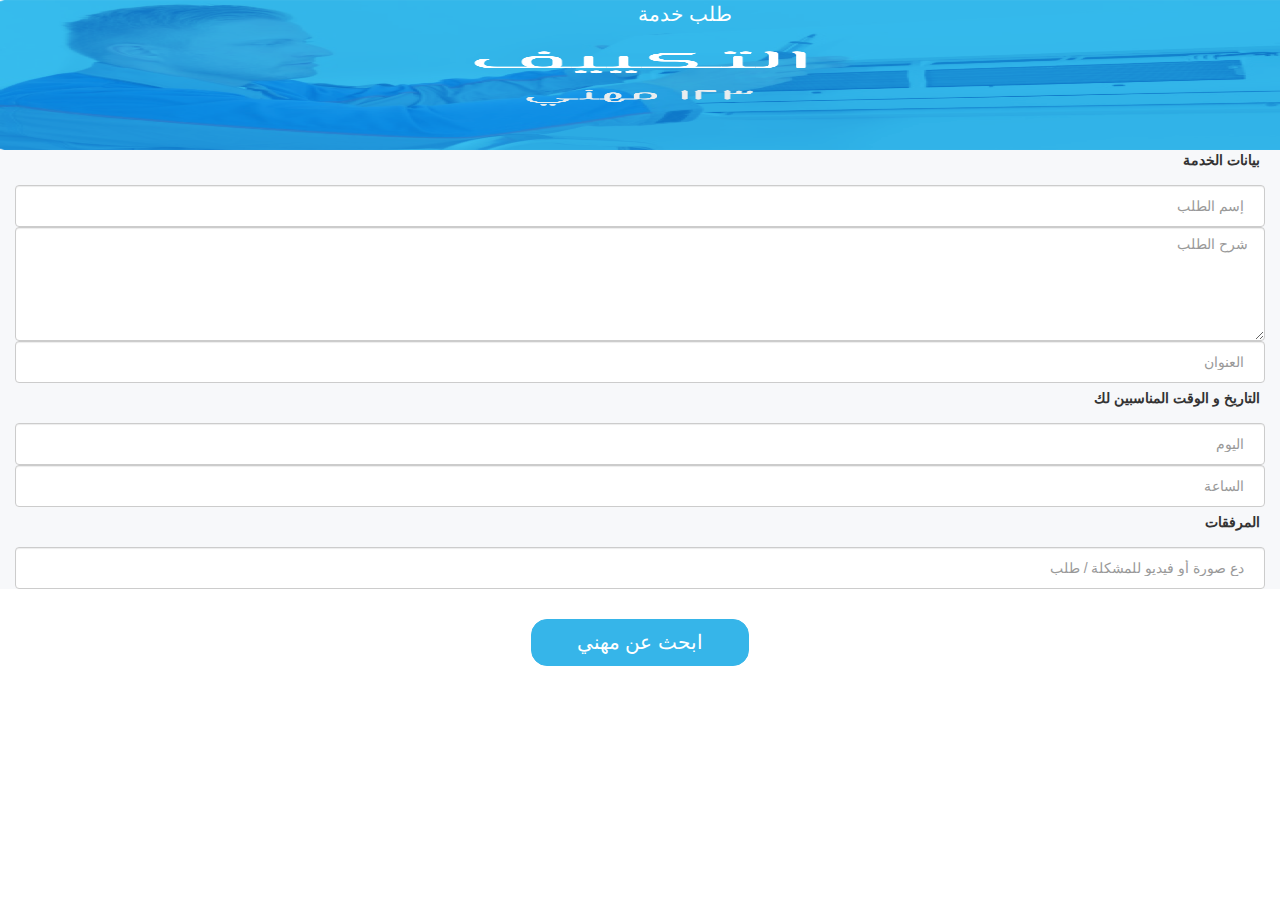
<file: takeef.html>
<!DOCTYPE html>
<html>
<head>
<meta name="viewport" content="width=device-width, initial-scale=1">
<meta charset="utf-8">

 <link rel="stylesheet" href="Assets/bootstrap/font-awesome-4.7.0/css/font-awesome.min.css">
	<title>Mehany</title>
	<link href="Assets/bootstrap/css/bootstrap.min.css" rel="stylesheet">
<link rel="stylesheet" type="text/css" href="Assets/style.css">
</head>
<body>
<div class="container-home">
	<div class="electricity">
	<div style="position: absolute;text-align: center;width: 100%; color: white; font-size: 20px;">
		<div class="row">
			<div class="col-xs-7">
			<p style="text-align: right;">طلب خدمة</p>
			</div>
		</div>
	</div>
		<a href=""><img width="100%" height="150em;" src="Assets/images/takeef.png"></a>
	</div>
</div>

<div class="forum2">
	<div class="row" style="background-color: #f7f8fa;">
		<div class="col-xs-12" style="margin-right: 0px;margin-left: 0px;">
			<div style="text-align: right;">
				<p style="padding: 5px; font-weight: 600;">بيانات الخدمة</p>
			</div>
		</div>
	</div>

	<div class="row" style="background-color: #f7f8fa;">
		<div class="col-xs-12" style="margin-right: 0px;margin-left: 0px;">
			<div style="text-align: right;">
	  <input style="text-align: right; padding: 20px;" type="text" class="form-control" id="usr" placeholder="&nbsp إسم الطلب">
			</div>
		</div>
	</div>

	<div class="row" style="background-color: #f7f8fa;">
		<div class="col-xs-12" style="margin-right: 0px;margin-left: 0px;">
			<div style="text-align: right;">
	<textarea style="text-align: right;" class="form-control" rows="5" id="comment" placeholder="شرح الطلب "></textarea>
			</div>
		</div>
	</div>
		<div class="row" style="background-color: #f7f8fa;">
		<div class="col-xs-12" style="margin-right: 0px;margin-left: 0px;">
			<div style="text-align: right;">
	  <input style="text-align: right; padding: 20px;" type="text" class="form-control" id="usr" placeholder="&nbspالعنوان">
			</div>
		</div>
	</div>
		<div class="row" style="background-color: #f7f8fa;">
		<div class="col-xs-12" style="margin-right: 0px;margin-left: 0px;">
			<div style="text-align: right;">
				<p style="padding: 5px; font-weight: 600;">التاريخ و الوقت المناسبين لك</p>
			</div>
		</div>
	</div>
	<div class="row" style="background-color: #f7f8fa;">
		<div class="col-xs-12" style="margin-right: 0px;margin-left: 0px;">
			<div style="text-align: right;">
	  <input style="text-align: right; padding: 20px;" type="text" class="form-control" id="usr" placeholder="&nbsp اليوم">
			</div>
		</div>
	</div>
		<div class="row" style="background-color: #f7f8fa;">
		<div class="col-xs-12" style="margin-right: 0px;margin-left: 0px;">
			<div style="text-align: right;">
	  <input style="text-align: right; padding: 20px;" type="text" class="form-control" id="usr" placeholder="&nbsp الساعة">
			</div>
		</div>
	</div>

			<div class="row" style="background-color: #f7f8fa;">
		<div class="col-xs-12" style="margin-right: 0px;margin-left: 0px;">
			<div style="text-align: right;">
				<p style="padding: 5px; font-weight: 600;">المرفقات</p>
			</div>
		</div>
	</div>

			<div class="row" style="background-color: #f7f8fa;">
		<div class="col-xs-12" style="margin-right: 0px;margin-left: 0px;">
			<div style="text-align: right;">
	  <input style="text-align: right; padding: 20px;" type="text" class="form-control" id="usr" placeholder="&nbsp دع صورة أو فيديو للمشكلة / طلب">
			</div>
		</div>
	</div>

	<div class="row">
		<div class="col-xs-12" style="text-align: center; margin-top: 30px; margin-bottom: 30px;">
			<a style="text-align: center; background-color: #36b5e9; border-color: #36b5e9;" href="rateservice.html" class="custom-edits-for-button2 btn btn-info" role="button">ابحث عن مهني</a>

		</div>
	</div>
</div>

    <!-- jQuery (necessary for Bootstrap's JavaScript plugins) -->
    <script src="https://ajax.googleapis.com/ajax/libs/jquery/1.12.4/jquery.min.js"></script>
    <!-- Include all compiled plugins (below), or include individual files as needed -->
    <script src="Assets/bootstrap/js/bootstrap.min.js"></script>
</body>
</html>
</file>
<file: Assets/style.css>
.the-home{
    background-image: url('images/home-page.jpg'); 
    background-repeat: no-repeat;
  -webkit-background-size: cover;
  -moz-background-size: cover;
  -o-background-size: cover;
  background-size: cover;
  min-width: 338px;
}

.the-home2{
    background-image: url('images/Menu.jpg'); 
    background-repeat: no-repeat;
  -webkit-background-size: cover;
  -moz-background-size: cover;
  -o-background-size: cover;
  background-size: cover;
  min-width: 338px;
}

.electricity{
	margin-bottom: -5px;
}

.row{
	margin-left: 0px;
	margin-right: 0px;
}
.buttons-container{
	text-align: center;
	bottom: 6em;
	position: absolute;
    	z-index: 2;
   	width:25em;
   	margin-left:-180px;
    	left:50%;
}

.custom-edits-for-button{
	border-radius: 16px;
		padding: 8px 24px;

	background-color: #ffc107;
	border-color: #ffc107;
	font-size: 20px;

}


.custom-edits-for-button2{
	border-radius: 16px;
		padding: 8px 45px;
	font-size: 20px;

	background-color: #4cb906;
	border-color: #4cb906;

}

.login-popup{
	background-color: white;
	    position: relative;
    z-index: 10;
    // margin-top: -104px;
    width: 80%;
    margin-left: auto;
    margin-right: auto;
    text-align: center;
    margin-top: 5em;
    height: 22em;
    border-radius: 20px;
}

.login-popup2{
	background-color: white;
	    position: relative;
    z-index: 10;
    // margin-top: -104px;
    width: 80%;
    margin-left: auto;
    margin-right: auto;
    text-align: center;
    margin-top: 3em;
    height: 33em;
    border-radius: 20px;
}

.text-in-popup{
	color: #4cb906;
}

.paragraph-under-popup{
	color: #758692;
}

.text-in-popup2{
	color: #0091ea;
}

.warning{
	background-color: #ffc107;
}

.info{
	background-color: #4cb906;
}

body > div.login-popup2 > div:nth-child(2) > div:nth-child(2) > div{
	border-radius: 18px;
	font-size: 0px;
	width: 40px;
}

body > div.login-popup2 > div:nth-child(2) > div.col-xs-4 > div{
	    width: 44px !important;
    height: 25px !important;

}

body > div.login-popup2 > div:nth-child(2) > div.col-xs-4 > div > div > label.btn.btn-warning.toggle-on{
	    font-size: 0px !important;

}


body > div.login-popup2 > div:nth-child(2) > div.col-xs-4 > div > div > label.btn.btn-info.active.toggle-off{
	font-size: 0px !important;
}
</file>
<file: Assets/bootstrap/bootstrap-toggle-master/css/bootstrap2-toggle.css>
/*! ========================================================================
 * Bootstrap Toggle: bootstrap2-toggle.css v2.2.0
 * http://www.bootstraptoggle.com
 * ========================================================================
 * Copyright 2014 Min Hur, The New York Times Company
 * Licensed under MIT
 * ======================================================================== */


label.checkbox .toggle,
label.checkbox.inline .toggle {
	margin-left: -20px;
	margin-right: 5px;
}
.toggle {
	min-width: 40px;
	height: 20px;
	position: relative;
	overflow: hidden;
}
.toggle input[type="checkbox"] {
	display: none;
}
.toggle-group {
	position: absolute;
	width: 200%;
	top: 0;
	bottom: 0;
	left: 0;
	transition: left 0.35s;
	-webkit-transition: left 0.35s;
	-moz-user-select: none;
	-webkit-user-select: none;
}
.toggle.off .toggle-group {
	left: -100%;
}
.toggle-on {
	position: absolute;
	top: 0;
	bottom: 0;
	left: 0;
	right: 50%;
	margin: 0;
	border: 0;
	border-radius: 0;
}
.toggle-off {
	position: absolute;
	top: 0;
	bottom: 0;
	left: 50%;
	right: 0;
	margin: 0;
	border: 0;
	border-radius: 0;
}
.toggle-handle {
	position: relative;
	margin: 0 auto;
	padding-top: 0px;
	padding-bottom: 0px;
	height: 100%;
	width: 0px;
	border-width: 0 1px;
}
.toggle-handle.btn-mini {
	top: -1px;
}
.toggle.btn { min-width: 30px; }
.toggle-on.btn { padding-right: 24px; }
.toggle-off.btn { padding-left: 24px; }

.toggle.btn-large { min-width: 40px; }
.toggle-on.btn-large { padding-right: 35px; }
.toggle-off.btn-large { padding-left: 35px; }

.toggle.btn-small { min-width: 25px; }
.toggle-on.btn-small { padding-right: 20px; }
.toggle-off.btn-small { padding-left: 20px; }

.toggle.btn-mini { min-width: 20px; }
.toggle-on.btn-mini { padding-right: 12px; }
.toggle-off.btn-mini { padding-left: 12px; }
</file>
<file: Assets/bootstrap/bootstrap-toggle-master/css/bootstrap2-toggle.min.css>
/*! ========================================================================
 * Bootstrap Toggle: bootstrap2-toggle.css v2.2.0
 * http://www.bootstraptoggle.com
 * ========================================================================
 * Copyright 2014 Min Hur, The New York Times Company
 * Licensed under MIT
 * ======================================================================== */
label.checkbox .toggle,label.checkbox.inline .toggle{margin-left:-20px;margin-right:5px}
.toggle{min-width:40px;height:20px;position:relative;overflow:hidden}
.toggle input[type=checkbox]{display:none}
.toggle-group{position:absolute;width:200%;top:0;bottom:0;left:0;transition:left .35s;-webkit-transition:left .35s;-moz-user-select:none;-webkit-user-select:none}
.toggle.off .toggle-group{left:-100%}
.toggle-on{position:absolute;top:0;bottom:0;left:0;right:50%;margin:0;border:0;border-radius:0}
.toggle-off{position:absolute;top:0;bottom:0;left:50%;right:0;margin:0;border:0;border-radius:0}
.toggle-handle{position:relative;margin:0 auto;padding-top:0;padding-bottom:0;height:100%;width:0;border-width:0 1px}
.toggle-handle.btn-mini{top:-1px}
.toggle.btn{min-width:30px}
.toggle-on.btn{padding-right:24px}
.toggle-off.btn{padding-left:24px}
.toggle.btn-large{min-width:40px}
.toggle-on.btn-large{padding-right:35px}
.toggle-off.btn-large{padding-left:35px}
.toggle.btn-small{min-width:25px}
.toggle-on.btn-small{padding-right:20px}
.toggle-off.btn-small{padding-left:20px}
.toggle.btn-mini{min-width:20px}
.toggle-on.btn-mini{padding-right:12px}
.toggle-off.btn-mini{padding-left:12px}
</file>
